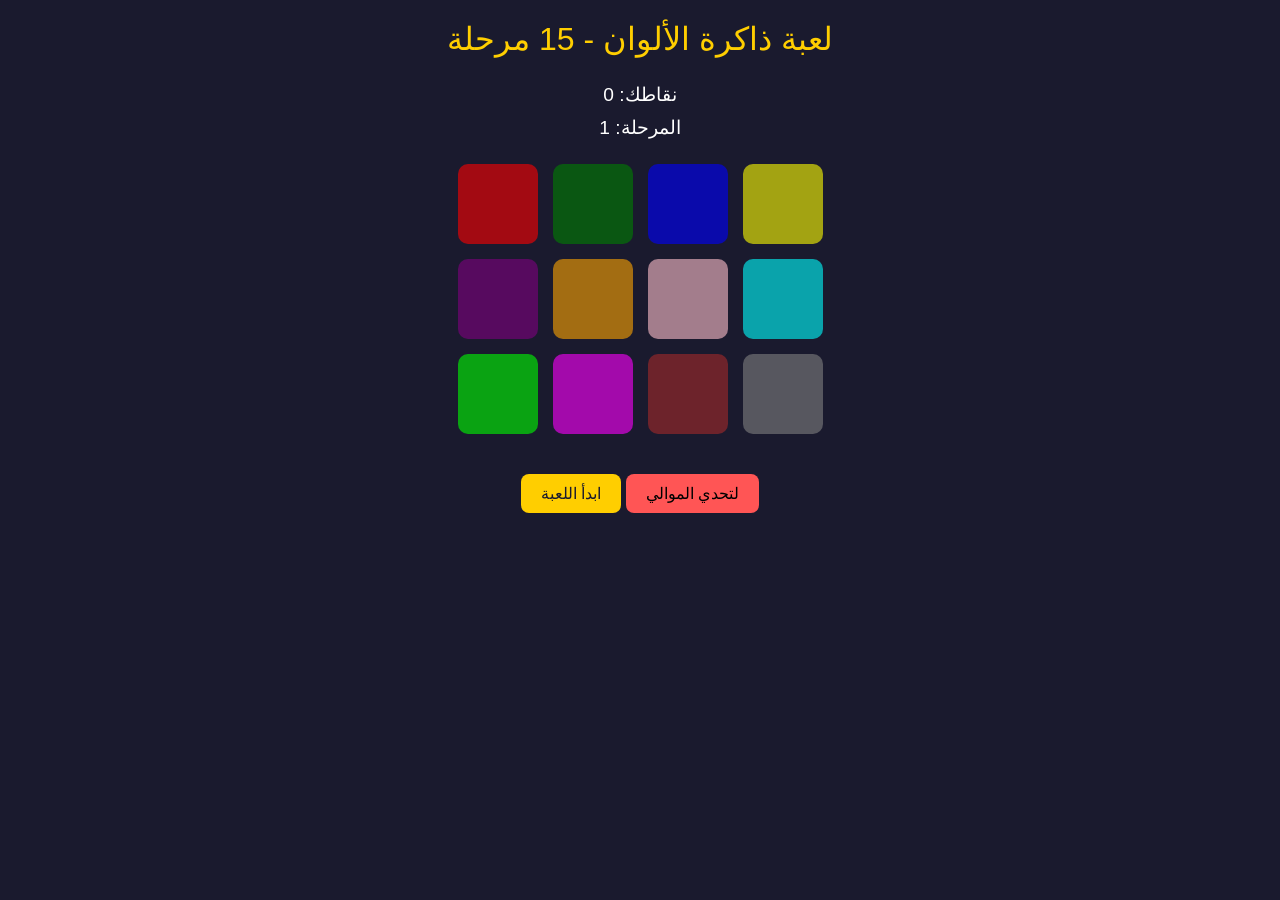
<file: act4.html>
<!DOCTYPE html>
<html lang="ar">
<head>
<meta charset="UTF-8">
<meta name="viewport" content="width=device-width, initial-scale=1.0">
<title>لعبة ذاكرة الألوان - 15 مرحلة</title>
<link rel="stylesheet" href="style4.css">
</head>
<body>
<header>لعبة ذاكرة الألوان - 15 مرحلة</header>
<audio id="bgAudio" src="samuelfjohanns-nervous-rhythmic-drivers-05-120840 (1).mp3" loop></audio>


<div class="container">
    <div id="score">نقاطك: 0</div>
    <div id="stage">المرحلة: 1</div>
    <div id="message"></div>
    <div class="color-grid">
        <button class="color-btn" data-color="red" style="background-color:red;"></button>
        <button class="color-btn" data-color="green" style="background-color:green;"></button>
        <button class="color-btn" data-color="blue" style="background-color:blue;"></button>
        <button class="color-btn" data-color="yellow" style="background-color:yellow;"></button>
        <button class="color-btn" data-color="purple" style="background-color:purple;"></button>
        <button class="color-btn" data-color="orange" style="background-color:orange;"></button>
        <button class="color-btn" data-color="pink" style="background-color:pink;"></button>
        <button class="color-btn" data-color="cyan" style="background-color:cyan;"></button>
        <button class="color-btn" data-color="lime" style="background-color:lime;"></button>
        <button class="color-btn" data-color="magenta" style="background-color:magenta;"></button>
        <button class="color-btn" data-color="brown" style="background-color:brown;"></button>
        <button class="color-btn" data-color="grey" style="background-color:grey;"></button>
    </div>
    <div class="btnscontainer">
    <button id="start" class="btns">ابدأ اللعبة</button>
  <a href="act5.html"><button id="nextpage" class="btns">لتحدي الموالي</button></a>
  </div>
</div>
<script src="script4.js"></script>
</body>
</html>
</file>
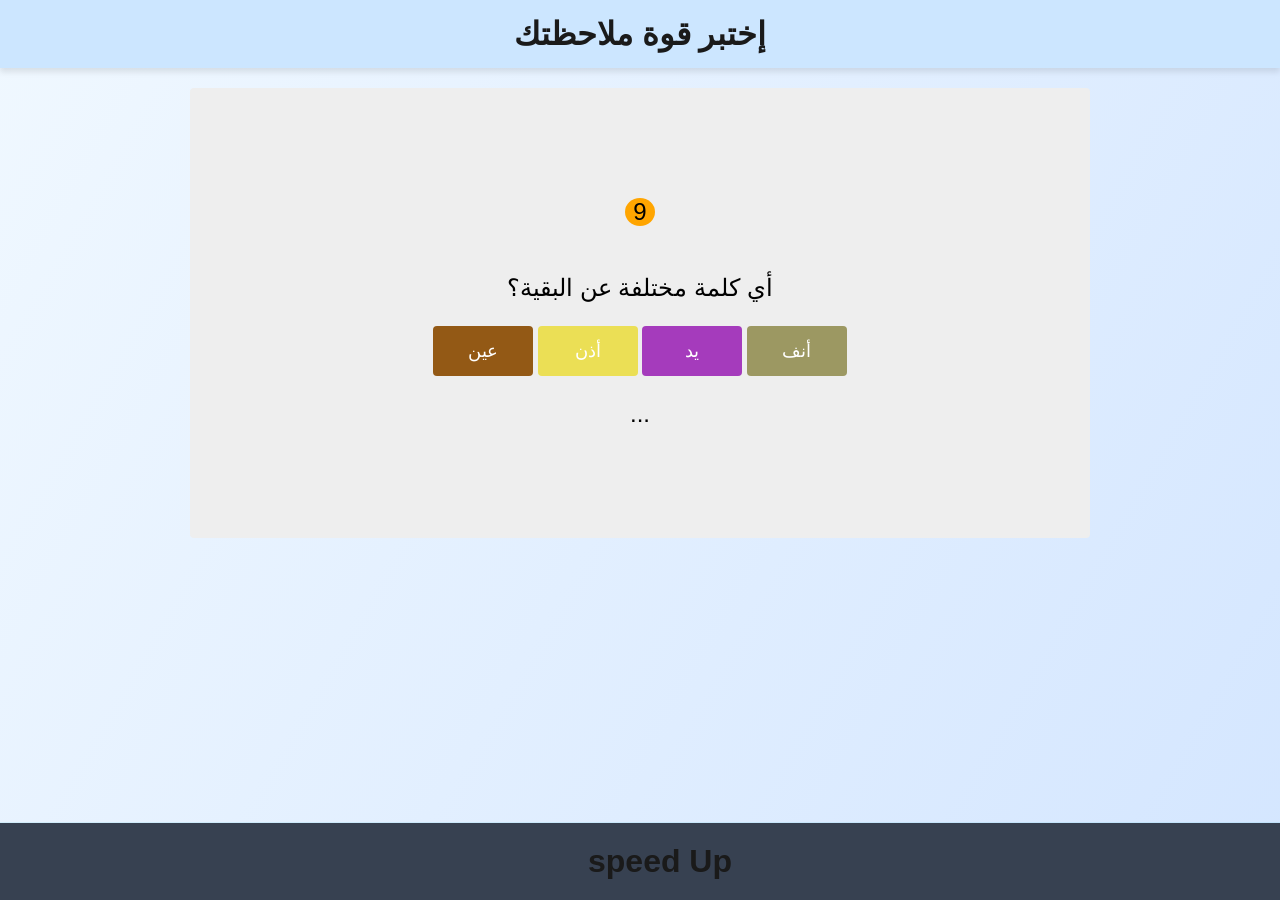
<file: act5.html>
<!DOCTYPE html>
<html lang="en">
<head>
    <meta charset="UTF-8">
    <meta name="viewport" content="width=device-width, initial-scale=1.0">
    <title>إختبر قوة ملاحظتك</title>
    <link rel="stylesheet" href="bothpages.css">
    <link rel="stylesheet" href="style5.css">
</head>
<body>
    <header>إختبر قوة ملاحظتك</header>
    <div class="act5">
        <div id="container">
            <p id="timer">8</p>
<div id="lvl1next1" class="lvls">
    <p>أي كلمة مختلفة عن البقية؟</p>
    <button onclick="nextlvl(false)">عين</button>
    <button onclick="nextlvl(false)">أذن</button>
    <button onclick="nextlvl(true)">يد</button>
    <button onclick="nextlvl(false)">أنف</button>
</div>


<div id="lvl1next2" class="lvls" style="display: none;">
    <p>أي كلمة مختلفة عن البقية؟</p>
    <button onclick="nextlvl(false)">تفاح</button>
    <button onclick="nextlvl(false)">موز</button>
    <button onclick="nextlvl(true)">بطاطا</button>
    <button onclick="nextlvl(false)">برتقال</button>
</div>


<div id="lvl1next3" class="lvls" style="display: none;">
    <p>أي كلمة مختلفة عن البقية؟</p>
    <button onclick="nextlvl(false)">قطار</button>
    <button onclick="nextlvl(false)">سيارة</button>
    <button onclick="nextlvl(false)">طائرة</button>
    <button onclick="nextlvl(true)">شجرة</button>
</div>


<div id="lvl1next4" class="lvls" style="display: none;">
    <p>أي كلمة مختلفة عن البقية؟</p>
    <button onclick="nextlvl(false)">أحمر</button>
    <button onclick="nextlvl(false)">أزرق</button>
    <button onclick="nextlvl(false)">أخضر</button>
    <button onclick="nextlvl(true)">كبير</button>
</div>


<div id="lvl1next5" class="lvls" style="display: none;">
    <p>أي كلمة مختلفة عن البقية؟</p>
    <button onclick="nextlvl(true)">كرة</button>
    <button onclick="nextlvl(false)">مكعب</button>
    <button onclick="nextlvl(false)">مثلث</button>
    <button onclick="nextlvl(false)">دائرة</button>
</div>


<div id="lvl1next6" class="lvls" style="display: none;">
    <p>أي كلمة مختلفة عن البقية؟</p>
    <button onclick="nextlvl(false)">يكتب</button>
    <button onclick="nextlvl(false)">يقرأ</button>
    <button onclick="nextlvl(true)">ينام</button>
    <button onclick="nextlvl(false)">كتاب</button>
</div>


<div id="lvl1next7" class="lvls" style="display: none;">
    <p>أي كلمة مختلفة عن البقية؟</p>
    <button onclick="nextlvl(false)">ذهب</button>
    <button onclick="nextlvl(false)">فضة</button>
    <button onclick="nextlvl(false)">حديد</button>
    <button onclick="nextlvl(true)">خشب</button>
</div>
<a href="act6.html"><button id="nextPage" style="display: none;">المرحلة الأخيرة</button></a>
<p id="message">...</p>
        </div>
    </div>
    <footer>
        speed Up
    </footer>
    <script src="script5.js"></script>
</body>
</html>
</file>
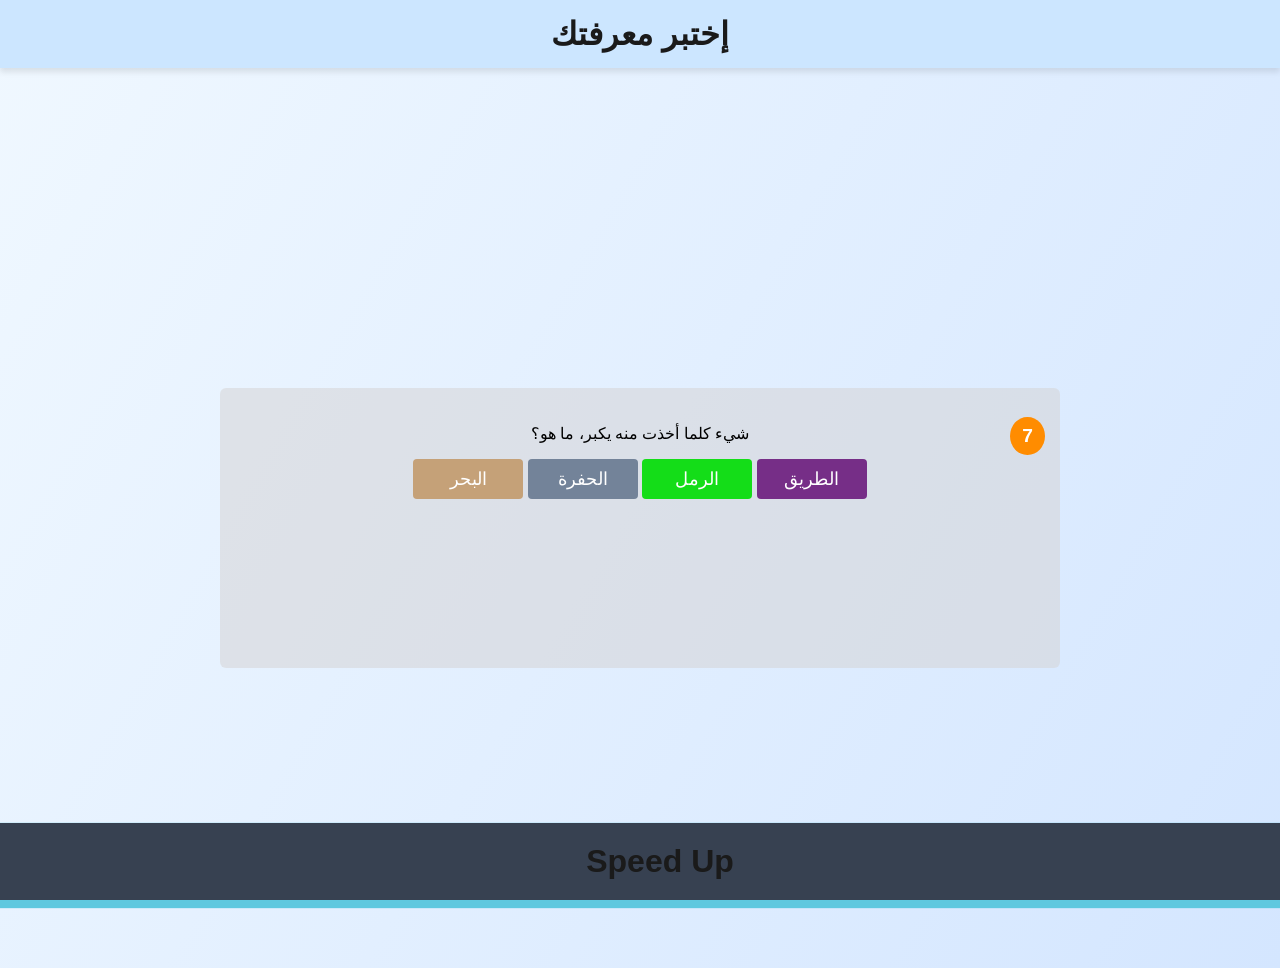
<file: act6.html>
<!DOCTYPE html>
<html lang="en">
<head>
    <meta charset="UTF-8">
    <meta name="viewport" content="width=device-width, initial-scale=1.0">
    <title>إختبر معرفتك</title>
    <link rel="stylesheet" href="bothpages.css">
    <link rel="stylesheet" href="act6.css">
</head>
<body>
    <header>إختبر معرفتك</header>
    <div class="funf_part">
        <div id="container">
            <p id="timer">10</p>
            <!-- سؤال 1 -->
            <div id="lvl1next1" class="lvls">
                <p>شيء كلما أخذت منه يكبر، ما هو؟</p>
                <button onclick="nextlvl(false)">البحر</button>
                <button onclick="nextlvl(true)">الحفرة</button>
                <button onclick="nextlvl(false)">الرمل</button>
                <button onclick="nextlvl(false)">الطريق</button>
            </div>
            <!-- سؤال 2 -->
            <div id="lvl1next2" class="lvls" style="display: none;">
                <p>شيء يمشي بلا رجلين ويبكي بلا عينين، ما هو؟</p>
                <button onclick="nextlvl(false)">المطر</button>
                <button onclick="nextlvl(false)">الريح</button>
                <button onclick="nextlvl(true)">السحاب</button>
                <button onclick="nextlvl(false)">الليل</button>
            </div>
            <!-- سؤال 3 -->
            <div id="lvl1next3" class="lvls" style="display: none;">
                <p>أنا أخضر في الحقل، أحمر في السوق، وأصفر عندك في البيت، ما أنا؟</p>
                <button onclick="nextlvl(false)">موز</button>
                <button onclick="nextlvl(false)">طماطم</button>
                <button onclick="nextlvl(false)">فلفل</button>
                <button onclick="nextlvl(true)">تفاح</button>
            </div>
            <!-- سؤال 4 -->
            <div id="lvl1next4" class="lvls" style="display: none;">
                <p>ما هو الشيء الذي كلما جاف، أصبح أكثر رطوبة؟</p>
                <button onclick="nextlvl(false)">الماء</button>
                <button onclick="nextlvl(true)">المنشفة</button>
                <button onclick="nextlvl(false)">المطر</button>
                <button onclick="nextlvl(false)">البحر</button>
            </div>
            <!-- سؤال 5 -->
            <div id="lvl1next5" class="lvls" style="display: none;">
                <p>شيء لك وحدك، يستخدمه الآخرون أكثر منك، ما هو؟</p>
                <button onclick="nextlvl(false)">الهاتف</button>
                <button onclick="nextlvl(true)">الاسم</button>
                <button onclick="nextlvl(false)">الوقت</button>
                <button onclick="nextlvl(false)">المال</button>
            </div>
            <!-- سؤال 6 -->
            <div id="lvl1next6" class="lvls" style="display: none;">
                <p>شيء كلما تكلمت عنه، كذب، ما هو؟</p>
                <button onclick="nextlvl(true)">الصمت</button>
                <button onclick="nextlvl(false)">الكذب</button>
                <button onclick="nextlvl(false)">الغيب</button>
                <button onclick="nextlvl(false)">الكلام</button>
            </div>
            <!-- سؤال 7 -->
            <div id="lvl1next7" class="lvls" style="display: none;">
                <p>شيء ليس له قلب ولا دم، ومع ذلك يعيش، ما هو؟</p>
                <button onclick="nextlvl(false)">الحجر</button>
                <button onclick="nextlvl(false)">النار</button>
                <button onclick="nextlvl(false)">الماء</button>
                <button onclick="nextlvl(true)">النبات</button>
            </div>
            <!-- سؤال 8 -->
            <div id="lvl1next8" class="lvls" style="display: none;">
                <p>أنا شيء كلما أخذت مني أزداد، ما أنا؟</p>
                <button onclick="nextlvl(true)">الحفرة</button>
                <button onclick="nextlvl(false)">الوقت</button>
                <button onclick="nextlvl(false)">المعرفة</button>
                <button onclick="nextlvl(false)">المال</button>
            </div>
            <!-- سؤال 9 -->
            <div id="lvl1next9" class="lvls" style="display: none;">
                <p>شيء له أسنان ولا يعض، ما هو؟</p>
                <button onclick="nextlvl(true)">المشط</button>
                <button onclick="nextlvl(false)">المقص</button>
                <button onclick="nextlvl(false)">الزجاج</button>
                <button onclick="nextlvl(false)">المطرقة</button>
            </div>
            <!-- سؤال 10 -->
            <div id="lvl1next10" class="lvls" style="display: none;">
                <p>شيء يمكنك رؤيته في الليل ولا يمكنك لمسه، ما هو؟</p>
                <button onclick="nextlvl(true)">القمر</button>
                <button onclick="nextlvl(false)">الظل</button>
                <button onclick="nextlvl(false)">النجوم</button>
                <button onclick="nextlvl(false)">الهواء</button>
            </div>
            <!-- سؤال 11 -->
            <div id="lvl1next11" class="lvls" style="display: none;">
                <p>ما هو الشيء الذي يمتلك مفاتيح ولكن لا يفتح أي باب؟</p>
                <button onclick="nextlvl(false)">السيارة</button>
                <button onclick="nextlvl(false)">القفل</button>
                <button onclick="nextlvl(false)">الكمبيوتر</button>
                <button onclick="nextlvl(true)">البيانو</button>
            </div>
            <!-- سؤال 12 -->
            <div id="lvl1next12" class="lvls" style="display: none;">
                <p>شيء يكتب ولا يقرأ، ما هو؟</p>
                <button onclick="nextlvl(true)">القلم</button>
                <button onclick="nextlvl(false)">الكمبيوتر</button>
                <button onclick="nextlvl(false)">الكتاب</button>
                <button onclick="nextlvl(false)">الورقة</button>
            </div>
            <p id="message"></p>
        </div>
    </div>
    <footer>Speed Up</footer>
    <audio src="v-mission-complete.mp3" id="win"></audio>
    <audio src="tuomas_data-wrong-answer-21-199825.mp3" id="lose"></audio>
    <script src="script6.js"></script>
</body>
</html>
</file>
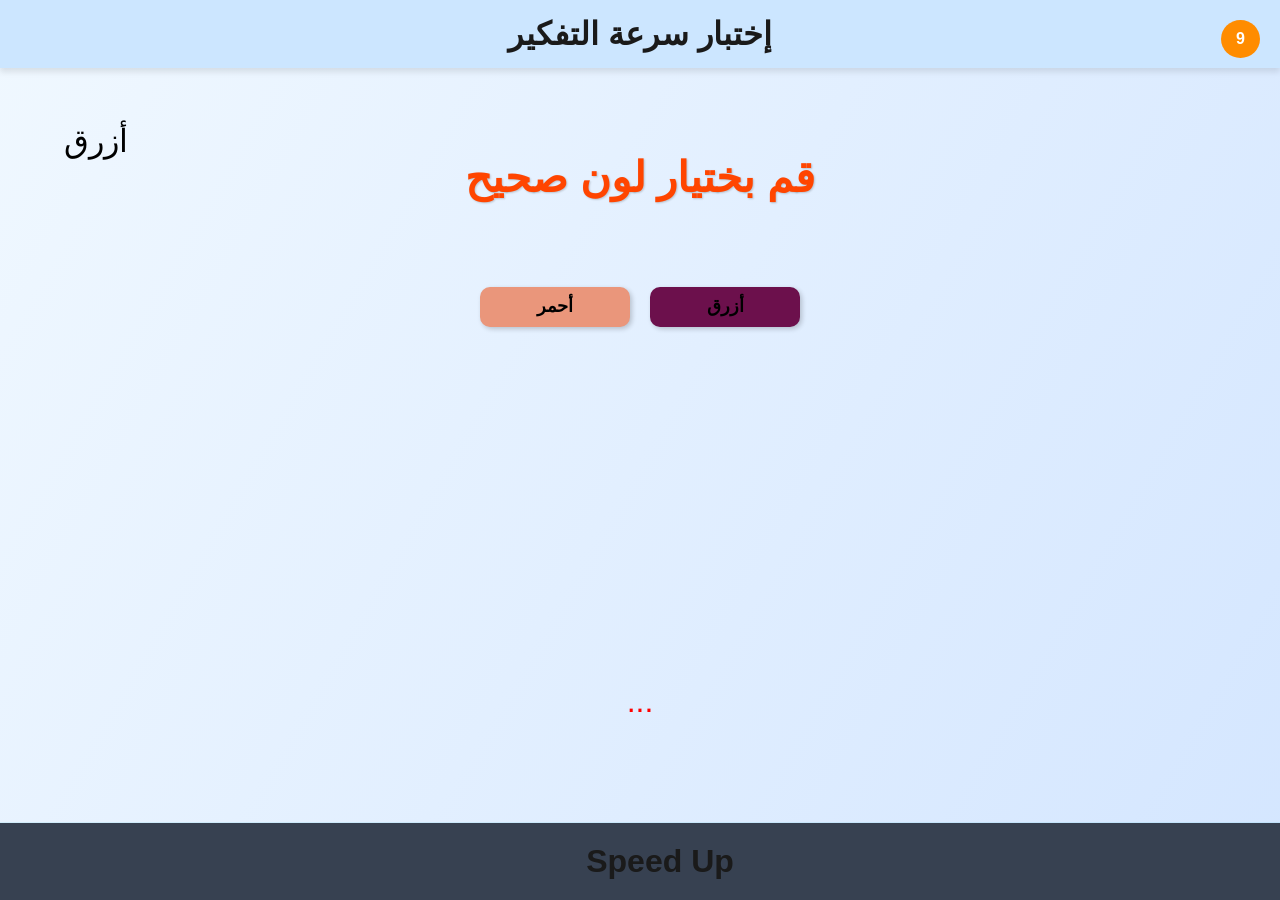
<file: main_game.html>
<!DOCTYPE html>
<html lang="en">
<head>
    <meta charset="UTF-8">
    <meta name="viewport" content="width=device-width, initial-scale=1.0">
    <title>إختبار سرعة التفكير </title>
    <link rel="stylesheet" href="bothpages.css">
    <link rel="stylesheet" href="style.css">
</head>
<body>
    <header>
        إختبار سرعة التفكير   
    </header>
    <main>
                <div class="first_game">
<div id="timer" style="position: absolute;">15</div>
        <div id="lvl1title">
            <h2>قم بختيار لون صحيح </h2>
        </div>

        <div id="lvl1" class="lvls">
            <p>أزرق </p>
            <button onclick="nextlvl(false)">أحمر</button>
            <button onclick="nextlvl(true)">أزرق</button>
        </div>


        <div id="lvl1_title_succes" style="display: none;">
             جيد 
        </div>


        <div id="lvl1_title_lose" style="display: none;">
            لازلنا في بدايه !!
        </div>


        <div id="lvl1next1" style="display: none;" class="lvls">
           <p> أخضر </p>
            <button onclick="nextlvl(false)">أزرق</button><br>
            <button onclick="nextlvl(true)"> أخضر </button><br>
            <button onclick="nextlvl(false)">بني </button>
        </div>
        <div id="lvl1next2" style="display: none;" class="lvls">
            <p>أحمر</p>
            <button  onclick="nextlvl(true)">سلام </button>
            <button  onclick="nextlvl(true)">بنفسجي </button>
            <button onclick="nextlvl(false)">أسود </button>
            <button onclick="nextlvl(false)">معتز </button>
            <button onclick="nextlvl(false)">أبيض </button>
            <button onclick="nextlvl(true)">أحمر </button>
            <button onclick="nextlvl(false)">تسنيم </button>
        </div>

        <div id="lvl1next3" style="display: none;" class="lvls">
            <p>لون القرنفل</p>
            <button onclick="nextlvl(false)">أصفر</button>
            <button onclick="nextlvl(false)">أصفر</button>
            <button onclick="nextlvl(false)">أصفر</button>
            <button onclick="nextlvl(false)">أصفر</button>
            <button onclick="nextlvl(true)">أصفر</button>
            <button onclick="nextlvl(false)">أصفر</button>
            <button onclick="nextlvl(false)">أصفر</button>
            <button onclick="nextlvl(false)">أصفر</button>
            <button onclick="nextlvl(false)">أصفر</button>
            <button onclick="nextlvl(false)">أصفر</button>
            <button onclick="nextlvl(true)">ليس أصفر</button>
            <button onclick="nextlvl(false)">أصفر</button>
            <button onclick="nextlvl(false)">أصفر</button>
            <button onclick="nextlvl(false)">أصفر</button>
            <button onclick="nextlvl(false)">أصفر</button>
        </div>
        <div id="lvl1next4" style="display: none;" class="lvls">
        <p>معتز</p>
    <button onclick="nextlvl(false)">لميس</button>
    <button onclick="nextlvl(false)">أحمد</button>
    <button onclick="nextlvl(false)">جلال</button>
    <button onclick="nextlvl(false)">محمد</button>
    <button onclick="nextlvl(false)">سلمان</button>
    <button onclick="nextlvl(false)">نور</button>
    <button onclick="nextlvl(false)">رتاج</button>
    <button onclick="nextlvl(false)">تسنيم</button>
    <button onclick="nextlvl(false)">جمال</button>
    <button onclick="nextlvl(false)">كليب</button>
    <button onclick="nextlvl(false)">رقيه</button>
    <button onclick="nextlvl(false)">ساره</button>
    <button onclick="nextlvl(false)">غيث</button>
    <button onclick="nextlvl(false)">أمجد</button>
    <button onclick="nextlvl(false)">عمر</button>
    <button onclick="nextlvl(false)">صالح</button>
    <button onclick="nextlvl(false)">مسلم</button>
    <button onclick="nextlvl(false)">هيفاء</button>
    <button onclick="nextlvl(false)">فاطمة</button>
    <button onclick="nextlvl(false)">ريان</button>
    <button onclick="nextlvl(false)">ليان</button>
    <button onclick="nextlvl(false)">علي</button>
    <button onclick="nextlvl(false)">زيد</button>
    <button onclick="nextlvl(false)">نوران</button>
    <button onclick="nextlvl(false)">يوسف</button>
    <button onclick="nextlvl(true)">معتز</button>
    <button onclick="nextlvl(false)">تيم</button>
    <button onclick="nextlvl(false)">مايا</button>
    <button onclick="nextlvl(false)">أدهم</button>
    <button onclick="nextlvl(false)">سلمى</button>
    <button onclick="nextlvl(false)">رائد</button>
    <button onclick="nextlvl(false)">جود</button>
    <button onclick="nextlvl(false)">ندى</button>
    <button onclick="nextlvl(false)">حسام</button>
    <button onclick="nextlvl(false)">ليلى</button>
        </div>
        <div id="message">...</div>
        <audio id="alarmSound" src="samuelfjohanns-nervous-rhythmic-drivers-05-120840 (1).mp3"></audio>
       <a href="act2.html"  ><button style="display: none;" id="next_act">إذهب لتحدي الثاني </button></a>
    </div>
    </main>
    <footer>
        Speed Up
    </footer>
    <audio src="v-mission-complete.mp3" id="plsound"></audio>
    <audio src="tuomas_data-wrong-answer-21-199825.mp3" id="incorrect"></audio>
      <script src="script.js"></script>
</body>
</html>
</file>
<file: style4.css>
body {
    background-color: #1a1a2e;
    color: #fff;
    font-family: Arial, sans-serif;
    display: flex;
    flex-direction: column;
    align-items: center;
    margin: 0;
    padding: 0;
    min-height: 100vh;
}

header {
    font-size: 2em;
    margin: 20px 0;
    color: #ffce00;
}

.container {
    display: flex;
    flex-direction: column;
    align-items: center;
}

#score, #stage {
    font-size: 1.2em;
    margin: 5px 0;
}

#message {
    margin: 10px 0;
    font-size: 1.1em;
    color: #ff5555;
}

.color-grid {
    display: grid;
    grid-template-columns: repeat(4, 80px);
    gap: 15px;
    margin-bottom: 20px;
}

.color-btn {
    width: 80px;
    height: 80px;
    border: none;
    border-radius: 10px;
    cursor: pointer;
    opacity: 0.6;
    transition: opacity 0.2s, transform 0.2s;
}

.color-btn:hover{
    transform: scale(0.9);
}

.color-btn.active {
    opacity: 1;
    transform: scale(1.1);
    
}
.btns{
    margin-top: 20px;
    padding: 10px 20px;
    font-size: 1em;
    border: none;
    border-radius: 8px;
    cursor: pointer;
}
#start {
    background-color: #ffce00;
    color: #1a1a2e;
}
#nextpage{
    background-color: #ff5555;
}
</file>
<file: bothpages.css>
body {
    font-family: 'Segoe UI', Tahoma, Geneva, Verdana, sans-serif;
    margin: 0;
    padding: 0;
    background: linear-gradient(120deg, #f0f8ff, #d4e6ff);
    display: flex;
    flex-direction: column;
    min-height: 100vh;
}

header, footer {
    text-align: center;
    padding: 15px;
    font-size: xx-large;
    font-weight: bold;
    color: #1a1a1a;
    background-color: #cce6ff;
    box-shadow: 0 4px 6px rgba(0,0,0,0.1);
}
footer{
    display: flex;
    flex-direction: row;
    justify-content: space-evenly;
    gap: 40px;
    background-color: #374151;
    position: fixed;
    bottom: 0;
    width: 100%;
    padding: 20px;
    box-shadow: 1px  4px 1px 4px rgb(95, 200, 223);
    left:0;
}
@media screen and (max-width: 1100px){
    font-size:small;
}
@media screen and (max-width: 670px){
footer,header{
        font-size:x-small;
        text-align:center;
    }
}
</file>
<file: style5.css>
.act5{
    width: 100%;
    height: 100%;
    display: flex;
    justify-content: center;
}
#container{
    display: flex;
    flex-direction: column;
    justify-content: center;
    align-items: center;
    background-color: #eee;
    border-radius: 4px;
    width: 100vh;
    height: 50vh;
    margin-top: 20px;
    flex-wrap: wrap;
}
button{
    width: 100px;
    height: 50px;
    border: none;
    border-radius: 4px;
    font-size: large;
    font-family:  'Segoe UI', Tahoma, Geneva, Verdana, sans-serif;
    cursor: pointer;
    color: white;
    transition: transform 0.4s ease, color 0.4s ease;
}
button:hover{
    transform: scale(0.9);
    color: white;
}
p{
    text-align: center;
    font-size: x-large;
    font-family: 'Roboto', sans-serif;
}
#timer{
    background-color: orange;
    border-radius: 50%;
    width: 30px;
    text-align: center;
}
#nextPage{
    background-color: blue;
    text-decoration: none;
    width: 150px;
}
@media screen and (max-width: 1200px){

}       
@media screen and (max-width: 860px){
    button{
        width: 75px;
    }
}
@media screen and (max-width: 750px){
    button{
        width: 50px;
    }
    p{
        width: large;
    }
}
@media screen and (max-width: 500px){

}
</file>
<file: act6.css>
.funf_part{
display: flex;
justify-content: center;
align-items: center;
width: 100%;
min-height: 100vh;
}

/* container */

#container{
position: relative;
margin-top: 20px;
text-align: center;
background-color: rgba(213, 212, 212, 0.526);
width: 90%;
max-width: 50rem;
min-height: 15rem;
height: auto;
border-radius: 6px;
padding: 20px;
}

/* timer */

#timer{
position: absolute;
top: 10px;
right: 15px;
background-color: #ff8c00;
color: white;
padding: 8px 12px;
border-radius: 50%;
font-weight: bold;
font-size: 1.2em;
}

/* levels */

.lvls{
display: flex;
flex-wrap: wrap;
justify-content: center;
gap: 10px;
}

/* buttons */

button{
width: 110px;
height: 40px;
border: none;
border-radius: 4px;
font-size: large;
color: white;
background-color: #0077ff;
cursor: pointer;
transition: transform 0.3s ease;
}

button:hover{
transform: scale(1.1);
}

/* ---------- tablet ---------- */

@media screen and (max-width:760px){


#container{
    width: 95%;
}

button{
    width: 90px;
    height: 35px;
    font-size: 14px;
}

#timer{
    font-size: 1em;
}


}

/* ---------- phone ---------- */

@media screen and (max-width:570px){


button{
    width: 70px;
    height: 30px;
    font-size: 12px;
}

#timer{
    font-size: 0.9em;
    padding: 5px 8px;
}


}

/* ---------- small phone ---------- */

@media screen and (max-width:400px){

button{
    width: 60px;
    height: 28px;
    font-size: 11px;
}

}
</file>
<file: style.css>
#lvl1title{
    display: flex;
    justify-content: center;
    margin-top: 50px;
    font-size: 28px;
    color: #ff4500;
    font-weight: bold;
    text-shadow: 1px 1px 2px #00000030;
}

.lvls{
    display: flex;
    justify-content: center;
    gap: 20px;
    flex-wrap: wrap;
    margin-top: 50px;
}

button{
    width: 150px;
    height: 40px;
    font-weight: 900;
    font-size: 1.1rem;
    cursor: pointer;
    border: none;
    border-radius: 10px;
    box-shadow: 2px 2px 5px rgba(0,0,0,0.2);
    transition: all 0.3s ease;
}

button:hover{
    transform: scale(1.1);
}

#message{
    position: absolute;
    bottom: 20%;
    width: 100%;
    text-align: center;
    font-size: xx-large;
    color: red;
}

p{
    position: absolute;
    left: 5%;
    top: 10%;
    font-size: xx-large;
}

#timer{
    position: absolute;
    top: 20px;
    right: 20px;
    background-color: #ff8c00;
    color: white;
    padding: 10px 15px;
    border-radius: 50%;
    font-weight: bold;
}


/* ========================= */
/* PHONE */
/* ========================= */
/* ===================== */
/* <=1200px */
/* ===================== */

@media screen and (max-width:1200px){
    .lvls{
        margin-top: 20px;
    }
    button{
        width:140px;
        height:45px;
    }

    #lvl1title{
        margin-top: 20px;
        font-size:26px;
    }
    #message{
        font-size: 25px;
        bottom: 12%;
    }
}


/* ===================== */
/* <=1000px */
/* ===================== */

@media screen and (max-width:1000px){

    .lvls{
        gap:15px;
        margin-top:10px;
    }

    button{
        width:130px;
        height:45px;
        font-size:1rem;
    }

    #lvl1title{
        font-size:24px;
        text-align:center;
        margin-top: 5px;
    }

    #message{
        font-size:x-large;
        bottom:15%;
    }

    p{
        font-size:large;
        top:0;
    }

    #timer{
        top:10px;
        right:10px;
        font-size:1rem;
    }

}

a{
    text-decoration: none;
}
/* ===================== */
/* <=766px (tablet/phone) */
/* ===================== */

@media screen and (max-width:766px){

    .lvls{
        flex-direction:row;
        align-items:center;
        gap:10px;
        margin-top:4px;
        bottom: 100px;
    }

    button{
        width:120px;
        height:45px;
    }

    #lvl1title{
        font-size:20px;
        margin-top:1px;
        text-align:center;
    }

    #message{
        position:static;
        margin-top:20px;
        font-size:large;
    }

    p{
        position: absolute;
        text-align:center;
        font-size:large;
        top: 0;
    }

    #timer{
        top:5px;
        right:5px;
        font-size:0.9rem;
    }

}


/* ===================== */
/* <=500px (small phone) */
/* ===================== */

@media screen and (max-width:560px){

    button{
        width:100px;
        height:40px;
        font-size:0.9rem;
    }

    #lvl1title{
        font-size:18px;
    }

    #message{
        font-size:medium;
    }

    #timer{
        font-size:0.8rem;
        padding:6px 8px;
    }

}
</file>
